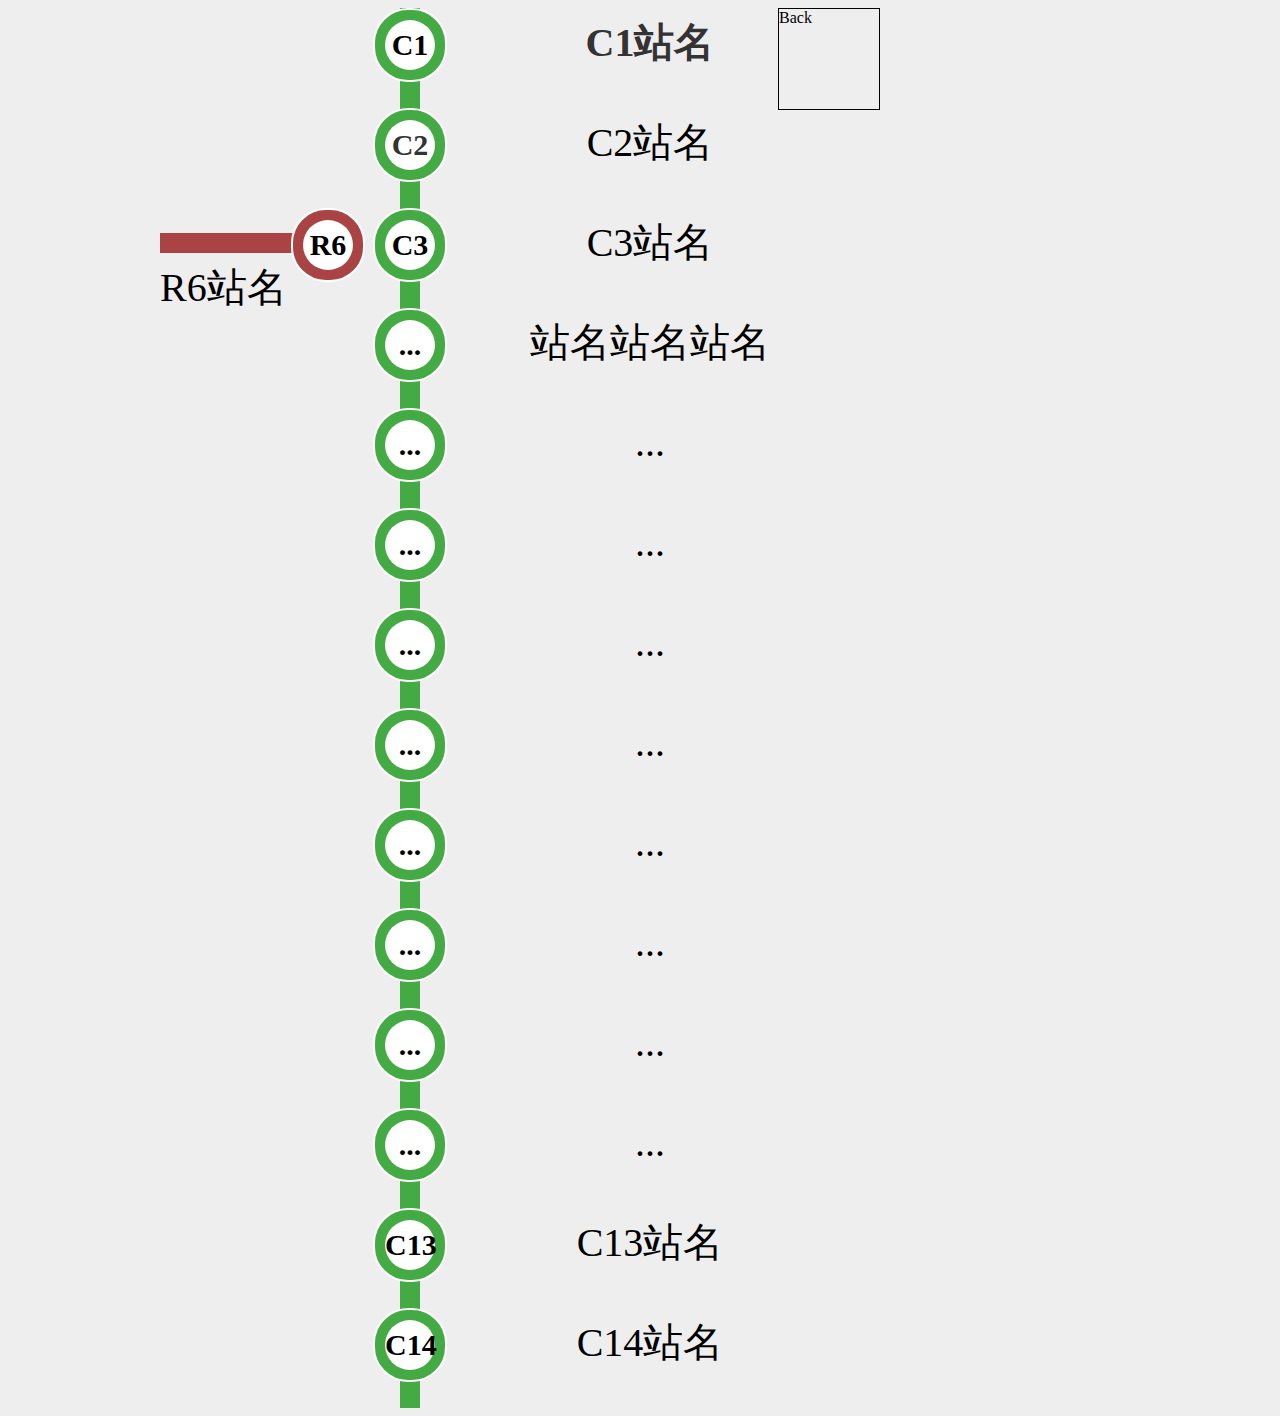
<file: path.html>
<html>
	<head>
		<meta charset="UTF-8">
		<meta name="viewport" content="width=device-width; initial-scale=1.0; maximum-scale=1.0; user-scalable=0;"/> 

		<title>輕軌路線圖範例</title>
		<link rel="stylesheet" href="lrtcss.css">
	</head>
	<body>

		<div id="content">
			<div class="back-btn">Back</div>
			<div class="station-div station-div-first">
				<div class="station-point">
					<div class="station-no">C1</div>
				</div>
				<div class="station-name">
					<a href="http://www.google.com.tw">C1站名</a>
				</div>
			</div>
			
			<div class="station-div">				
				<div class="station-point">
					<div class="station-no">
						<a href="javascript:window.open('http://www.google.com','_self');">C2</a>
					</div>
				</div>
				<div class="station-name">C2站名</div>
			</div>
			<div class="station-div">
				<div class="station-branch-div">
					<div class="station-branch-point">
						<div class="station-branch-no">R6</div>
					</div>
					<div class="station-branch-name">R6站名</div>
				</div>				
				<div class="station-point">
					<div class="station-no">C3</div>
				</div>
				<div class="station-name">C3站名</div>
			</div>
			
			<div class="station-div">
				<div class="station-point">
					<div class="station-no">...</div>
				</div>
				<div class="station-name">站名站名站名</div>
			</div>
			<div class="station-div">
				<div class="station-point">
					<div class="station-no">...</div>
				</div>
				<div class="station-name">...</div>
			</div>
			<div class="station-div">
				<div class="station-point">
					<div class="station-no">...</div>
				</div>
				<div class="station-name">...</div>
			</div>
			<div class="station-div">
				<div class="station-point">
					<div class="station-no">...</div>
				</div>
				<div class="station-name">...</div>
			</div>
			<div class="station-div">
				<div class="station-point">
					<div class="station-no">...</div>
				</div>
				<div class="station-name">...</div>
			</div>
			<div class="station-div">
				<div class="station-point">
					<div class="station-no">...</div>
				</div>
				<div class="station-name">...</div>
			</div>
			<div class="station-div">
				<div class="station-point">
					<div class="station-no">...</div>
				</div>
				<div class="station-name">...</div>
			</div>
			<div class="station-div">
				<div class="station-point">
					<div class="station-no">...</div>
				</div>
				<div class="station-name">...</div>
			</div>
			<div class="station-div">
				<div class="station-point">
					<div class="station-no">...</div>
				</div>
				<div class="station-name">...</div>
			</div>
			<div class="station-div">
				<div class="station-point">
					<div class="station-no">C13</div>
				</div>
				<div class="station-name">C13站名</div>
			</div>

			<div class="station-div">
				<div class="station-point">
					<div class="station-no">C14</div>
				</div>
				<div class="station-name">C14站名</div>
			</div>
		</div>

	</body>
</html>
</file>
<file: lrtcss.css>
.station-no,.station-name{
	
	/*font-family:Arial,�з���;*/
		
}			
body{
	background-color:#eee;
}
#content a{
	text-decoration: none;
	color:#333;
	font-weight:900;
}
#content{
	border: 0px solid #000;
	position:relative;
	width:480px;
	margin:0 auto;
	padding:0;
}
.station-div{
	position:relative;
	border-left:20px solid #4a4;
	height:100px;			
}
.station-point{
	margin-left:-47px;
	position:relative;
	border: 2px solid #FFF;
	background: #4a4;
	border-radius: 35px;
	width:70px;
	height:70px;
}
.station-no,.station-branch-no{
	border: 0px solid #000;
	margin:auto;
	position:absolute;
	background: #FFF;
	border-radius: 25px;
	width:50px;
	height:50px;
	line-height:50px;
	font-size:30px;
	top:0; bottom:0; left:0; right:0;
	text-align: center;
	font-weight:900;
}
.station-name{
	border: 0px solid #000;
	margin:auto;
	position:absolute;				
	top:0; left:0; right:0; 
	width:340px;
	height:70px;
	line-height:70px;
	font-size:40px;
	text-align:center;
}
.station-branch-div{
	border: 0px solid #000;
	border-top: 20px solid #a44;
	position:absolute;
	top:25px;
	left:-260px;
	width:200px;
}
.station-branch-point{
	border: 0px solid #000;
	position:absolute;
	top:-45px;
	right:-5px;				
	border: 2px solid #FFF;
	background: #a44;
	border-radius: 35px;
	width:70px;
	height:70px;
	line-height:70px;				
}
.station-branch-name{
	border: 0px solid #000;
	margin:auto;
	width:340px;
	height:70px;
	line-height:70px;
	font-size:40px;
}
.back-btn{
	border: 1px solid #000;
	position:absolute;				
	right:0; top:0;
	width:100px;
	height:100px;
	z-index:99;
}
@media screen and (max-width: 530px)  {
	#content{
		width:280px;
	}
	.station-div{
		border-left:10px solid #4a4;
		height:50px;				
	}
	.station-point{
		margin-left:-27px;
		border-radius: 20px;
		width:40px;
		height:40px;
		line-height:40px;
	}
	.station-no{
		border-radius: 15px;
		width:30px;
		height:30px;
		line-height:30px;
		font-size:18px;
	}
	.station-name{
		width:200px;
		height:40px;
		line-height:40px;
		font-size:20px;
	}
	.station-branch-div{
		border: 0px solid #000;
		border-top: 10px solid #a44;
		position:absolute;
		top:16px;
		left:-135px;
		width:100px;
	}
	.station-branch-point{
		top:-25px;
		border-radius: 20px;
		width:40px;
		height:40px;
		line-height:40px;				
	}
	.station-branch-no{
		border-radius: 25px;
		width:30px;
		height:30px;
		line-height:30px;
		font-size:18px;				
		top:0; bottom:0; left:0; right:0;
		text-align: center;
	}
	.station-branch-name{
		height:40px;
		line-height:40px;
		font-size:20px;
	}
	
	.back-btn{
		width:50px;
		height:50px;
	}
	
	
}
</file>
